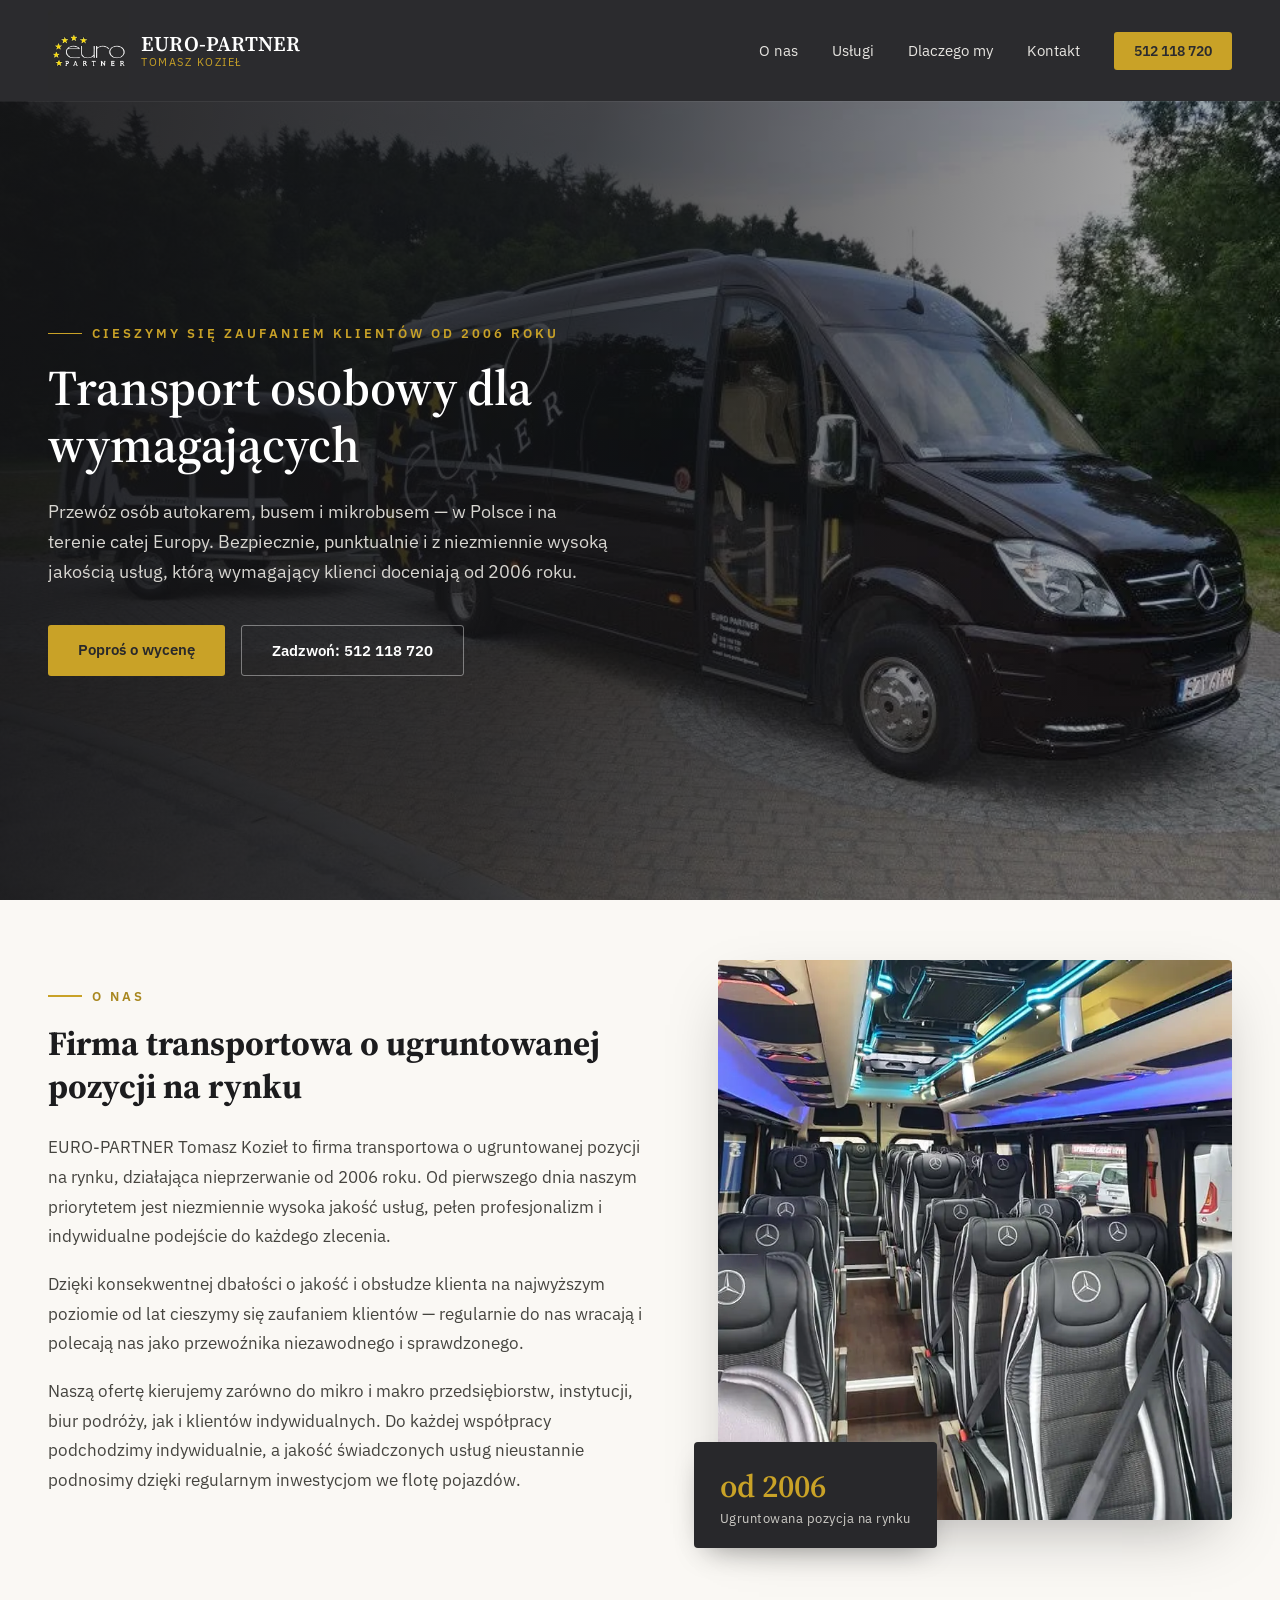
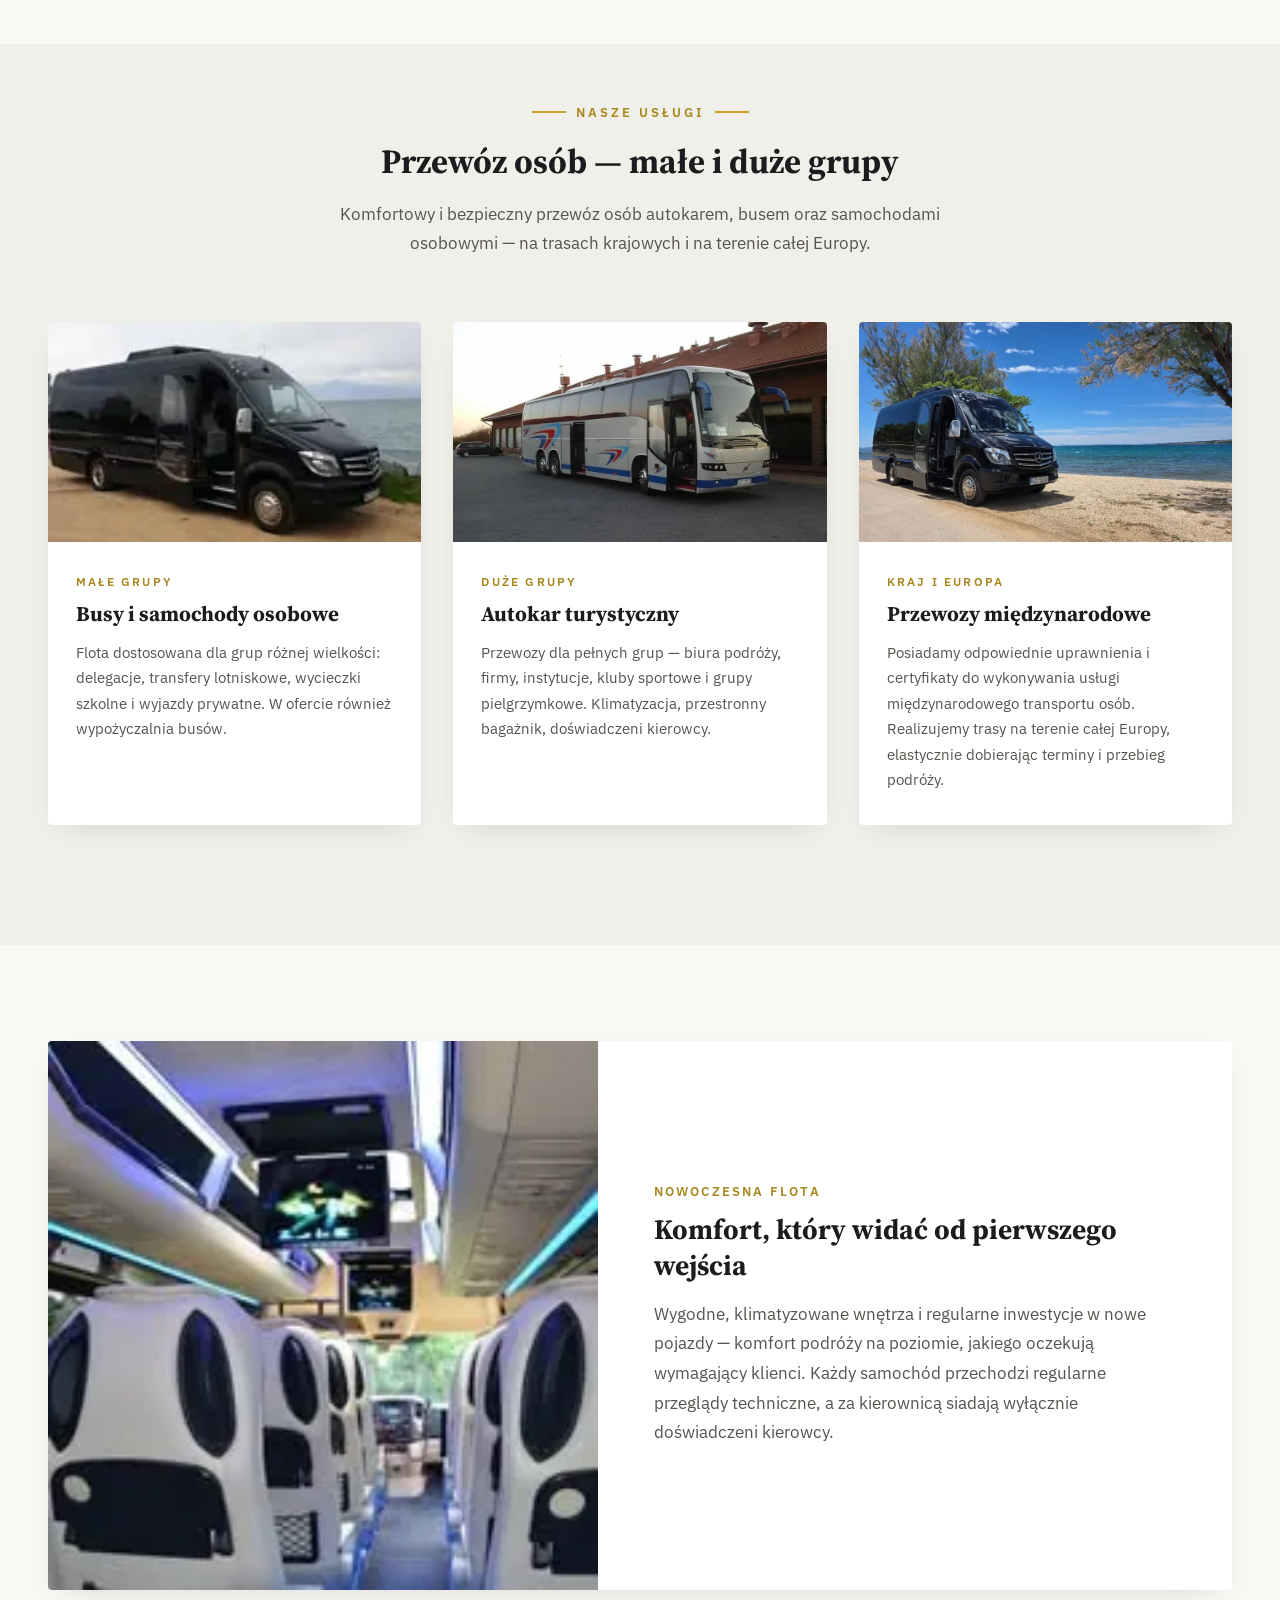
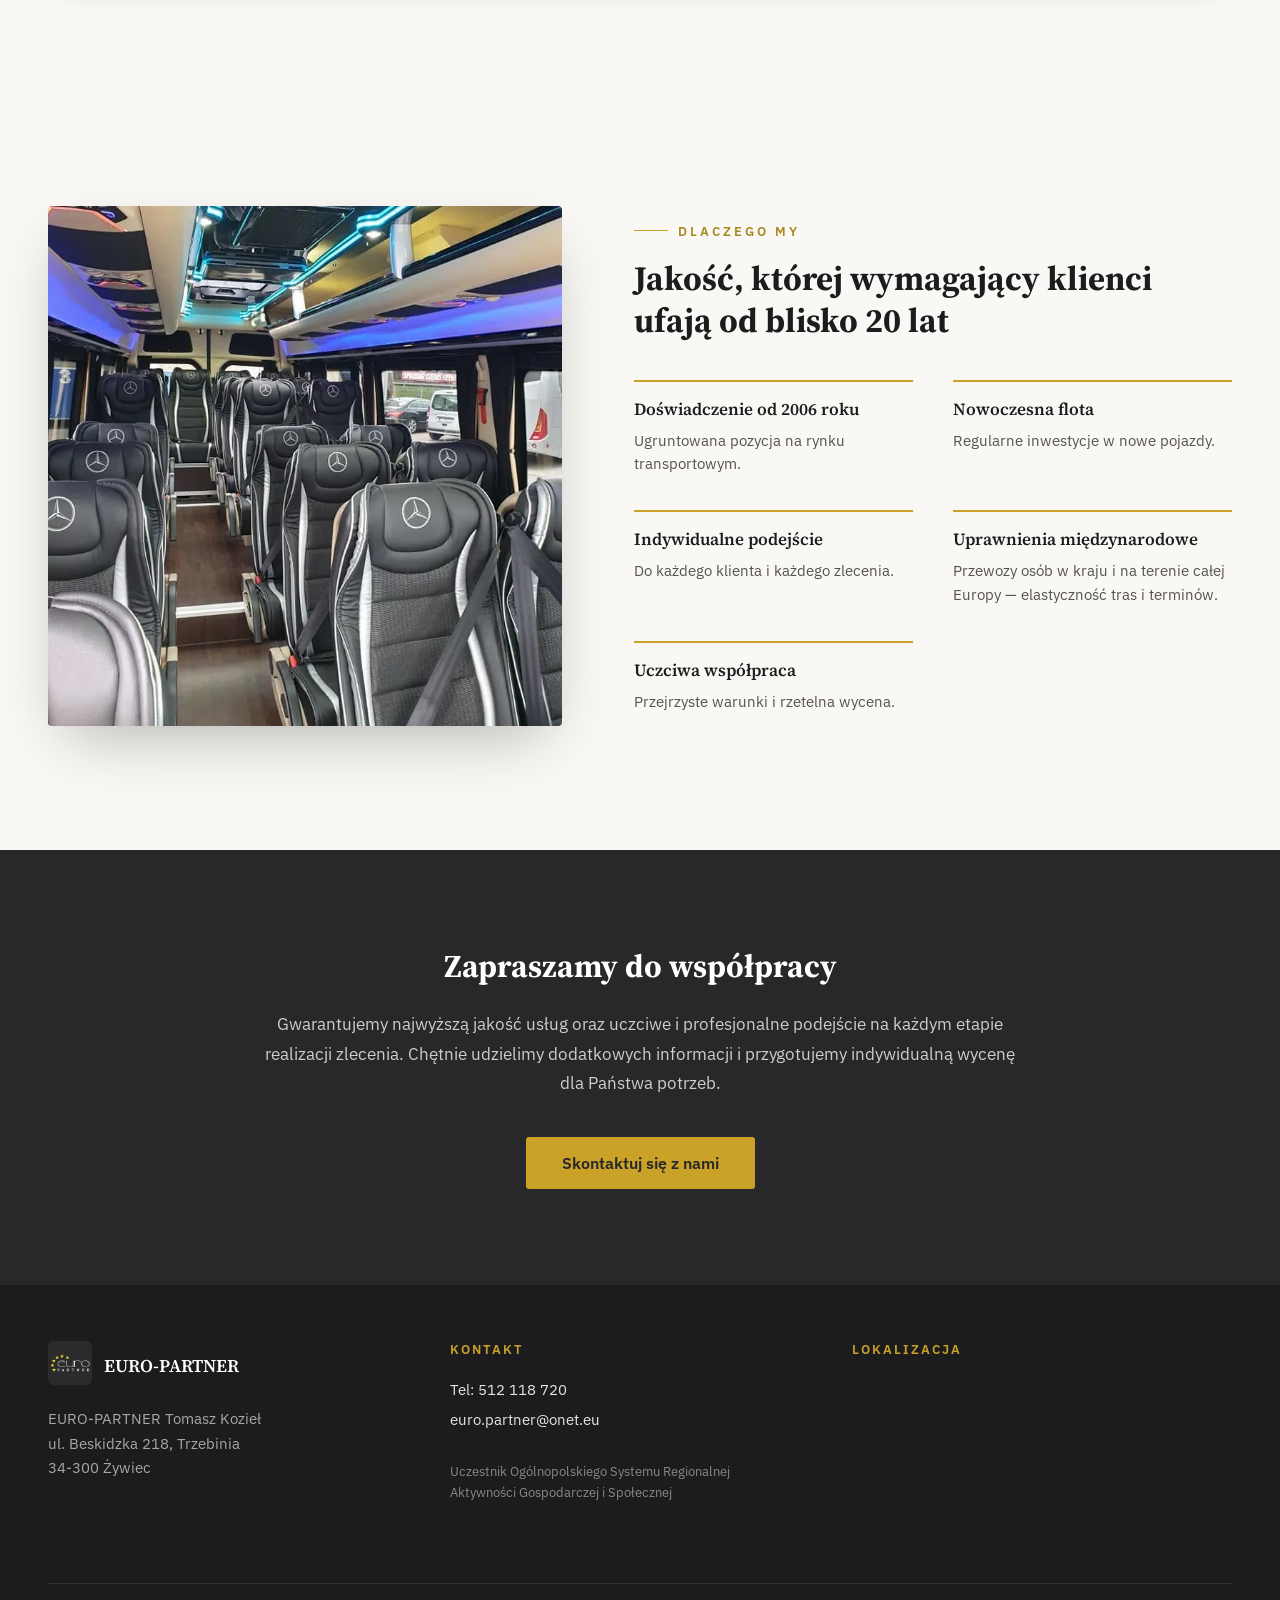
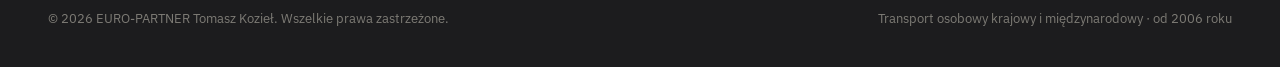
<file: index.html>
<!DOCTYPE html>
<html lang="pl">
<head>
<meta charset="UTF-8" />
<meta name="viewport" content="width=device-width, initial-scale=1" />
<title>EURO-PARTNER — Transport osobowy krajowy i międzynarodowy</title>
<meta name="description" content="EURO-PARTNER Tomasz Kozieł — przewóz osób autokarem, busem i mikrobusem w Polsce i całej Europie. Zaufanie wymagających klientów od 2006 roku. Zadzwoń: 512 118 720." />
<link rel="canonical" href="https://www.euro-partner.pl/" />

<!-- Open Graph -->
<meta property="og:type" content="website" />
<meta property="og:title" content="EURO-PARTNER — Transport osobowy krajowy i międzynarodowy" />
<meta property="og:description" content="Przewóz osób autokarem, busem i mikrobusem — w Polsce i na terenie całej Europy. Bezpiecznie, punktualnie i z niezmiennie wysoką jakością usług od 2006 roku." />
<meta property="og:image" content="https://www.euro-partner.pl/assets/images/busgrojec.jpg" />
<meta property="og:url" content="https://www.euro-partner.pl/" />
<meta property="og:locale" content="pl_PL" />

<!-- Favicons -->
<link rel="icon" href="assets/favicon/favicon.ico" sizes="any" />
<link rel="icon" type="image/png" sizes="16x16" href="assets/favicon/favicon-16x16.png" />
<link rel="icon" type="image/png" sizes="32x32" href="assets/favicon/favicon-32x32.png" />
<link rel="icon" type="image/png" sizes="48x48" href="assets/favicon/favicon-48x48.png" />
<link rel="apple-touch-icon" sizes="180x180" href="assets/favicon/apple-touch-icon.png" />
<link rel="manifest" href="assets/favicon/site.webmanifest" />

<!-- Fonts -->
<link rel="preconnect" href="https://fonts.googleapis.com" />
<link rel="preconnect" href="https://fonts.gstatic.com" crossorigin />
<link href="https://fonts.googleapis.com/css2?family=Source+Serif+4:wght@500;600;700&amp;family=IBM+Plex+Sans:wght@400;500;600&amp;display=swap" rel="stylesheet" />

<link rel="stylesheet" href="css/style.css" />
</head>
<body>
<a class="skip-link" href="#main">Przejdź do treści</a>

<header class="site-header">
  <div class="brand">
    <picture>
      <source srcset="assets/images/euro-partner-logo.webp" type="image/webp" />
      <img class="brand__logo" src="assets/images/euro-partner-logo.png" width="68" height="68" alt="EURO-PARTNER logo" />
    </picture>
    <div class="brand__text">
      <span class="brand__name">EURO-PARTNER</span>
      <span class="brand__owner">Tomasz Kozieł</span>
    </div>
  </div>
  <nav class="nav-links" aria-label="Nawigacja główna">
    <a href="#o-nas">O nas</a>
    <a href="#uslugi">Usługi</a>
    <a href="#dlaczego-my">Dlaczego my</a>
    <a href="#kontakt">Kontakt</a>
    <a href="tel:512118720" class="btn btn--gold btn-phone">512 118 720</a>
  </nav>
</header>

<main id="main">

  <!-- HERO -->
  <section class="hero" aria-label="Wprowadzenie">
    <picture>
      <source srcset="assets/images/busgrojec.webp" type="image/webp" />
      <img class="hero__bg" src="assets/images/busgrojec.jpg" width="960" height="636" alt="Autokar EURO-PARTNER" fetchpriority="high" />
    </picture>
    <div class="hero__overlay"></div>
    <div class="hero__content">
      <p class="eyebrow eyebrow--on-dark">
        <span class="eyebrow__line" aria-hidden="true"></span>
        <span class="eyebrow__text">Cieszymy się zaufaniem klientów od 2006 roku</span>
      </p>
      <h1 class="hero-title">Transport osobowy dla wymagających</h1>
      <p class="hero-lead">Przewóz osób autokarem, busem i mikrobusem — w Polsce i na terenie całej Europy. Bezpiecznie, punktualnie i z niezmiennie wysoką jakością usług, którą wymagający klienci doceniają od 2006 roku.</p>
      <div class="hero-actions">
        <a href="mailto:euro.partner@onet.eu?subject=Zapytanie%20o%20wycen%C4%99" class="btn btn--gold">Poproś o wycenę</a>
        <a href="tel:512118720" class="btn btn--outline">Zadzwoń: 512 118 720</a>
      </div>
    </div>
  </section>

  <!-- O NAS -->
  <section id="o-nas" class="about">
    <div class="about__content">
      <p class="eyebrow">
        <span class="eyebrow__line" aria-hidden="true"></span>
        <span class="eyebrow__text">O nas</span>
      </p>
      <h2 class="about__title">Firma transportowa o ugruntowanej pozycji na rynku</h2>
      <div class="about__text">
        <p>EURO-PARTNER Tomasz Kozieł to firma transportowa o ugruntowanej pozycji na rynku, działająca nieprzerwanie od 2006 roku. Od pierwszego dnia naszym priorytetem jest niezmiennie wysoka jakość usług, pełen profesjonalizm i indywidualne podejście do każdego zlecenia.</p>
        <p>Dzięki konsekwentnej dbałości o jakość i obsłudze klienta na najwyższym poziomie od lat cieszymy się zaufaniem klientów — regularnie do nas wracają i polecają nas jako przewoźnika niezawodnego i sprawdzonego.</p>
        <p>Naszą ofertę kierujemy zarówno do mikro i makro przedsiębiorstw, instytucji, biur podróży, jak i klientów indywidualnych. Do każdej współpracy podchodzimy indywidualnie, a jakość świadczonych usług nieustannie podnosimy dzięki regularnym inwestycjom we flotę pojazdów.</p>
      </div>
    </div>
    <div class="about__media">
      <picture>
        <source srcset="assets/images/bus_srodek.webp" type="image/webp" />
        <img class="about__image" src="assets/images/bus_srodek.jpg" width="720" height="960" alt="Wnętrze autokaru EURO-PARTNER" loading="lazy" decoding="async" />
      </picture>
      <div class="about__badge">
        <div class="about__badge-year">od 2006</div>
        <div class="about__badge-label">Ugruntowana pozycja na rynku</div>
      </div>
    </div>
  </section>

  <!-- USŁUGI -->
  <section id="uslugi" class="services">
    <div class="container">
      <div class="services__header">
        <p class="eyebrow eyebrow--center">
          <span class="eyebrow__line" aria-hidden="true"></span>
          <span class="eyebrow__text">Nasze usługi</span>
          <span class="eyebrow__line" aria-hidden="true"></span>
        </p>
        <h2 class="services__title">Przewóz osób — małe i duże grupy</h2>
        <p class="services__lead">Komfortowy i bezpieczny przewóz osób autokarem, busem oraz samochodami osobowymi — na trasach krajowych i na terenie całej Europy.</p>
      </div>

      <div class="service-cards">
        <article class="service-card">
          <picture>
            <source srcset="assets/images/bus-zewnatrz.webp" type="image/webp" />
            <img class="service-card__image" src="assets/images/bus-zewnatrz.jpg" width="206" height="206" alt="Bus EURO-PARTNER" loading="lazy" decoding="async" />
          </picture>
          <div class="service-card__body">
            <p class="service-card__kicker">Małe grupy</p>
            <h3 class="service-card__title">Busy i samochody osobowe</h3>
            <p class="service-card__text">Flota dostosowana dla grup różnej wielkości: delegacje, transfery lotniskowe, wycieczki szkolne i wyjazdy prywatne. W ofercie również wypożyczalnia busów.</p>
          </div>
        </article>

        <article class="service-card">
          <picture>
            <source srcset="assets/images/autokar.webp" type="image/webp" />
            <img class="service-card__image" src="assets/images/autokar.jpg" width="960" height="540" alt="Autokar EURO-PARTNER" loading="lazy" decoding="async" />
          </picture>
          <div class="service-card__body">
            <p class="service-card__kicker">Duże grupy</p>
            <h3 class="service-card__title">Autokar turystyczny</h3>
            <p class="service-card__text">Przewozy dla pełnych grup — biura podróży, firmy, instytucje, kluby sportowe i grupy pielgrzymkowe. Klimatyzacja, przestronny bagażnik, doświadczeni kierowcy.</p>
          </div>
        </article>

        <article class="service-card">
          <picture>
            <source srcset="assets/images/busnadmorze.webp" type="image/webp" />
            <img class="service-card__image" src="assets/images/busnadmorze.jpg" width="900" height="547" alt="Bus EURO-PARTNER na trasie międzynarodowej" loading="lazy" decoding="async" />
          </picture>
          <div class="service-card__body">
            <p class="service-card__kicker">Kraj i Europa</p>
            <h3 class="service-card__title">Przewozy międzynarodowe</h3>
            <p class="service-card__text">Posiadamy odpowiednie uprawnienia i certyfikaty do wykonywania usługi międzynarodowego transportu osób. Realizujemy trasy na terenie całej Europy, elastycznie dobierając terminy i przebieg podróży.</p>
          </div>
        </article>
      </div>
    </div>
  </section>

  <!-- NOWOCZESNA FLOTA (przerywnik między Usługi a Dlaczego my) -->
  <section id="flota" class="fleet-section" aria-label="Nowoczesna flota">
    <div class="fleet-panel">
      <picture>
        <source srcset="assets/images/bus_srodek_2.webp" type="image/webp" />
        <img class="fleet-panel__image" src="assets/images/bus_srodek_2.jpg" width="206" height="206" alt="Wnętrze pojazdu premium" loading="lazy" decoding="async" />
      </picture>
      <div class="fleet-panel__text">
        <p class="fleet-panel__kicker">Nowoczesna flota</p>
        <h3 class="fleet-panel__title">Komfort, który widać od pierwszego wejścia</h3>
        <p class="fleet-panel__body">Wygodne, klimatyzowane wnętrza i regularne inwestycje w nowe pojazdy — komfort podróży na poziomie, jakiego oczekują wymagający klienci. Każdy samochód przechodzi regularne przeglądy techniczne, a za kierownicą siadają wyłącznie doświadczeni kierowcy.</p>
      </div>
    </div>
  </section>

  <!-- DLACZEGO MY -->
  <section id="dlaczego-my" class="why-us">
    <div class="why-us-grid">
      <div class="why-us__media">
        <picture>
          <source srcset="assets/images/bus_srodek.webp" type="image/webp" />
          <img class="why-us__image" src="assets/images/bus_srodek.jpg" width="720" height="960" alt="Wnętrze autokaru" loading="lazy" decoding="async" />
        </picture>
      </div>
      <div class="why-us__content">
        <p class="eyebrow">
          <span class="eyebrow__line" aria-hidden="true"></span>
          <span class="eyebrow__text">Dlaczego my</span>
        </p>
        <h2 class="why-us__title">Jakość, której wymagający klienci ufają od blisko 20 lat</h2>

        <div class="reasons-grid">
          <div class="reason">
            <h3 class="reason__title">Doświadczenie od 2006 roku</h3>
            <p class="reason__desc">Ugruntowana pozycja na rynku transportowym.</p>
          </div>
          <div class="reason">
            <h3 class="reason__title">Nowoczesna flota</h3>
            <p class="reason__desc">Regularne inwestycje w nowe pojazdy.</p>
          </div>
          <div class="reason">
            <h3 class="reason__title">Indywidualne podejście</h3>
            <p class="reason__desc">Do każdego klienta i każdego zlecenia.</p>
          </div>
          <div class="reason">
            <h3 class="reason__title">Uprawnienia międzynarodowe</h3>
            <p class="reason__desc">Przewozy osób w kraju i na terenie całej Europy — elastyczność tras i terminów.</p>
          </div>
          <div class="reason">
            <h3 class="reason__title">Uczciwa współpraca</h3>
            <p class="reason__desc">Przejrzyste warunki i rzetelna wycena.</p>
          </div>
        </div>
      </div>
    </div>
  </section>

  <!-- WSPÓŁPRACA CTA -->
  <section id="kontakt" class="cta-band" aria-label="Zaproszenie do współpracy">
    <div class="cta-band__inner">
      <h2 class="cta-band__title">Zapraszamy do współpracy</h2>
      <p class="cta-band__text">Gwarantujemy najwyższą jakość usług oraz uczciwe i profesjonalne podejście na każdym etapie realizacji zlecenia. Chętnie udzielimy dodatkowych informacji i przygotujemy indywidualną wycenę dla Państwa potrzeb.</p>
      <a href="mailto:euro.partner@onet.eu?subject=Zapytanie%20o%20wsp%C3%B3lprac%C4%99" class="btn btn--gold">Skontaktuj się z nami</a>
    </div>
  </section>

</main>

<!-- STOPKA -->
<footer class="site-footer">
  <div class="footer-cols">
    <div class="footer-col">
      <div class="footer-brand">
        <picture>
          <source srcset="assets/images/euro-partner-logo.webp" type="image/webp" />
          <img class="footer-brand__logo" src="assets/images/euro-partner-logo.png" width="44" height="44" alt="EURO-PARTNER logo" loading="lazy" decoding="async" />
        </picture>
        <span class="footer-brand__name">EURO-PARTNER</span>
      </div>
      <p class="footer-address">EURO-PARTNER Tomasz Kozieł<br />ul. Beskidzka 218, Trzebinia<br />34-300 Żywiec</p>
    </div>

    <div class="footer-col">
      <p class="footer-heading">Kontakt</p>
      <p class="footer-contact">
        <a href="tel:512118720">Tel: 512 118 720</a><br />
        <a href="mailto:euro.partner@onet.eu">euro.partner@onet.eu</a>
      </p>
      <p class="footer-note">Uczestnik Ogólnopolskiego Systemu Regionalnej Aktywności Gospodarczej i Społecznej</p>
    </div>

    <div class="footer-col">
      <p class="footer-heading">Lokalizacja</p>
      <iframe class="footer-map" title="Mapa - Żywiec" loading="lazy" src="https://www.google.com/maps?q=49.644943,19.216607&z=15&output=embed"></iframe>
    </div>
  </div>

  <div class="footer-bottom">
    <span>© <span id="year">2026</span> EURO-PARTNER Tomasz Kozieł. Wszelkie prawa zastrzeżone.</span>
    <span>Transport osobowy krajowy i międzynarodowy · od 2006 roku</span>
  </div>
</footer>

<script src="js/main.js" defer></script>
</body>
</html>
</file>
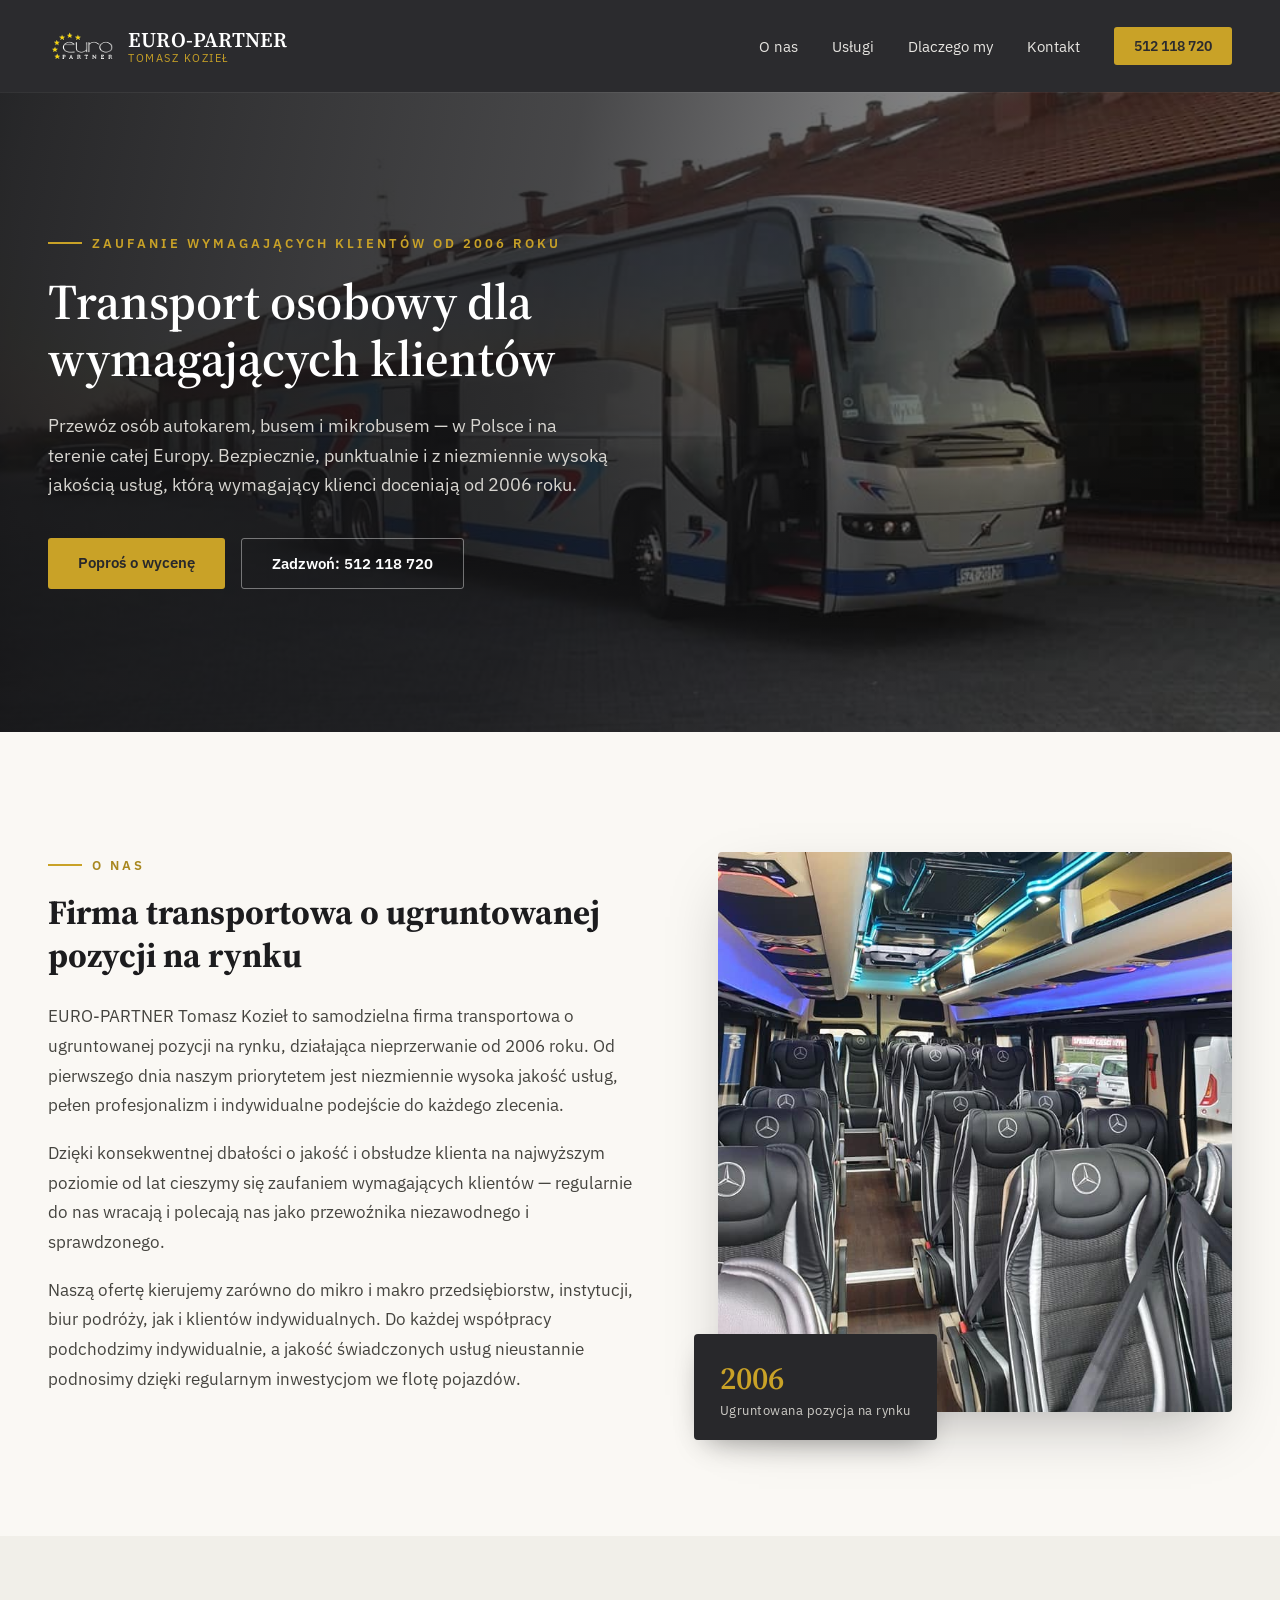
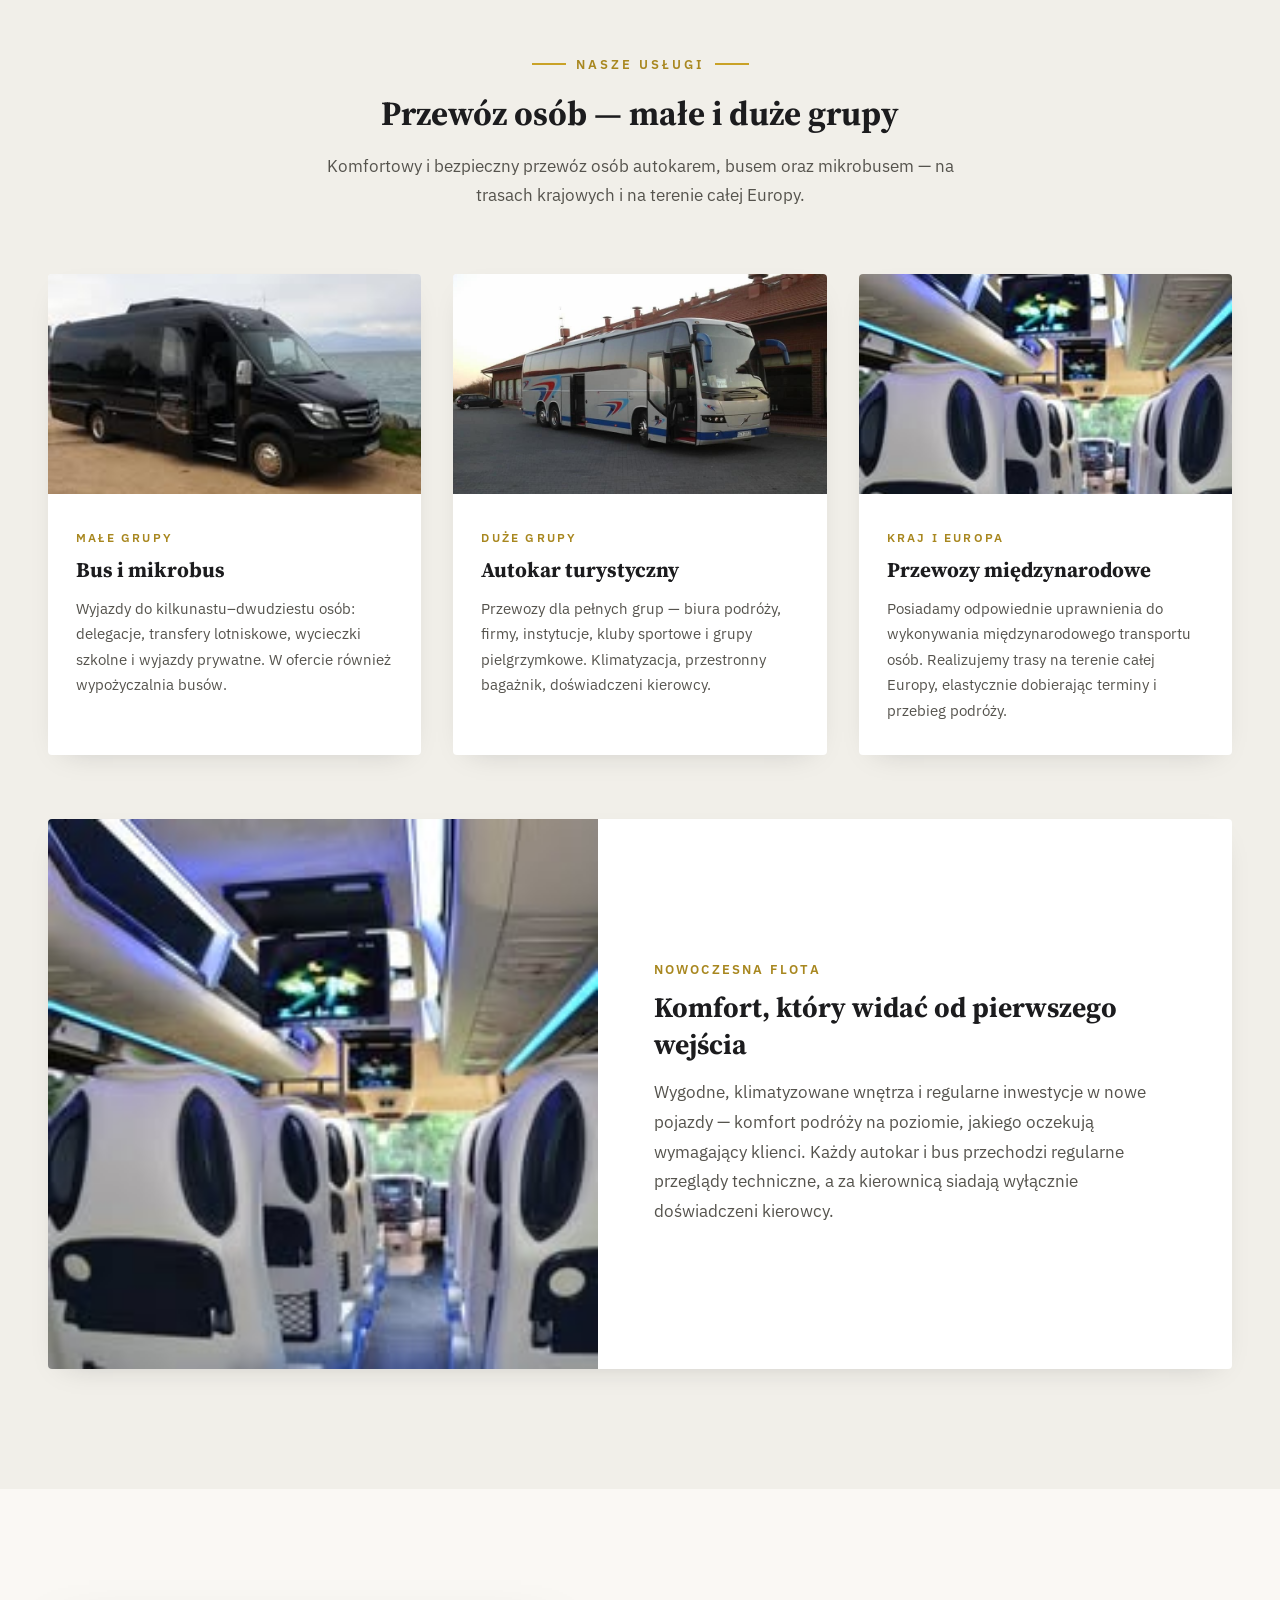
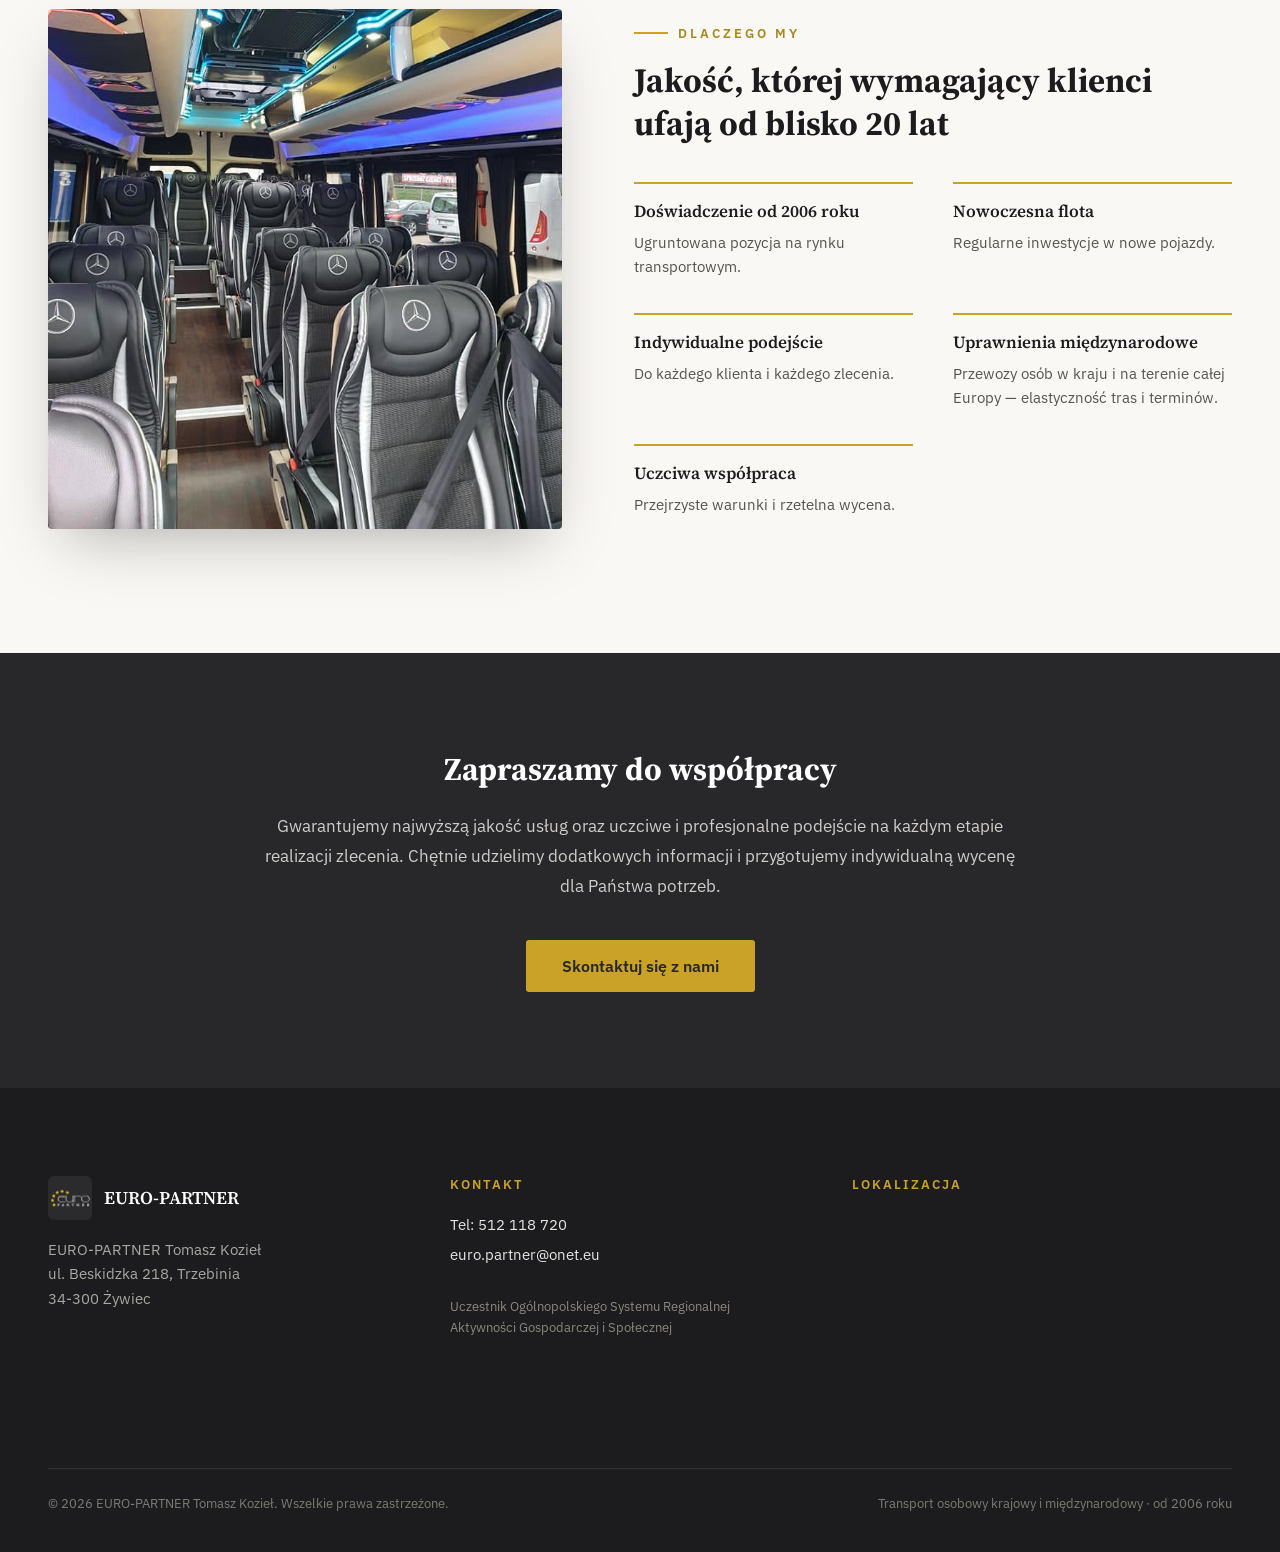
<file: reference/index.html>
<!DOCTYPE html>
<html lang="pl">
<head>
<meta charset="utf-8">
<meta name="viewport" content="width=device-width, initial-scale=1">
<title>EURO-PARTNER — Transport osobowy krajowy i międzynarodowy</title>
<link rel="preconnect" href="https://fonts.googleapis.com">
<link rel="preconnect" href="https://fonts.gstatic.com" crossorigin="">
<link href="https://fonts.googleapis.com/css2?family=Source+Serif+4:wght@500;600;700&amp;family=IBM+Plex+Sans:wght@400;500;600&amp;display=swap" rel="stylesheet">
<style>

  body{margin:0;background:#faf8f4;font-family:'IBM Plex Sans',system-ui,sans-serif;-webkit-font-smoothing:antialiased}
  a{color:#c9a227;text-decoration:none}
  a:hover{color:#a8871f}
  h1,h2,h3{font-family:'Source Serif 4',Georgia,serif;margin:0}

  [data-m="navlinks"] a{white-space:nowrap}
  @media (max-width:1040px){
    [data-m="navlinks"]{gap:22px !important}
    [data-m="navlinks"] a{font-size:13.5px !important}
  }
  @media (max-width:820px){
    [data-m="nav"]{padding:10px 18px !important}
    [data-m="navlinks"]{gap:14px !important}
    [data-m="navlinks"] a:not(:last-child){display:none !important}
    [data-m="hero"]{padding:0 20px !important;min-height:520px !important}
    [data-m="hero"] > div:last-child{padding:80px 0 64px !important}
    [data-m="h1"]{font-size:32px !important}
    [data-m="split"],[data-m="split2"]{grid-template-columns:1fr !important;gap:40px !important;padding:64px 20px !important}
    [data-m="split2"]{padding:0 !important}
    [data-m="split"] img{height:340px !important}
    [data-m="split2"] img{height:280px !important}
    [data-m="pad"]{padding:64px 20px !important}
    [data-m="cards"],[data-m="flota"],[data-m="reasons"],[data-m="fcols"]{grid-template-columns:1fr !important}
    [data-m="flota"]{gap:0 !important}
    [data-m="flota"] img{min-height:240px !important;height:240px !important}
    [data-m="flotatext"]{padding:32px 24px 40px !important}
    [data-m="reasons"]{gap:24px !important}
    [data-m="fcols"]{gap:36px !important}
    [data-m="footer"]{padding:56px 20px 32px !important}
    [data-m="footer"] > div:last-child{margin-top:40px !important;flex-direction:column}
    h2{font-size:26px !important}
  }
  @keyframes fadeUp{from{opacity:0;transform:translateY(14px)}to{opacity:1;transform:translateY(0)}}

  .h-gold:hover{color:#c9a227 !important}
  .h-btn:hover{background:#e0b640 !important}
  .h-outline:hover{border-color:#c9a227 !important;color:#c9a227 !important}
</style>
</head>
<body>
<div style="width:100%;overflow-x:hidden;background:#faf8f4;color:#1c1c1e">

  <!-- NAV -->
  <header data-m="nav" style="position:sticky;top:0;z-index:50;background:#2b2b2e;display:flex;align-items:center;justify-content:space-between;padding:12px 48px;box-shadow:0 1px 0 rgba(255,255,255,0.06)">
    <div style="display:flex;align-items:center;gap:12px">
      <img src="assets/euro-partner-logo.png" alt="EURO-PARTNER logo" style="height:68px;width:68px;object-fit:cover;border-radius:4px;display:block" />
      <div style="display:flex;flex-direction:column;line-height:1.15">
        <span style="font-family:'Source Serif 4',serif;font-size:21px;color:#fff;font-weight:600;letter-spacing:.2px">EURO-PARTNER</span>
        <span style="font-size:11px;color:#c9a227;letter-spacing:1.5px;text-transform:uppercase">Tomasz Kozieł</span>
      </div>
    </div>
    <nav data-m="navlinks" style="display:flex;align-items:center;gap:34px">
      <a href="#o-nas" style="color:#e7e5e1;font-size:14.5px" class="h-gold">O nas</a>
      <a href="#uslugi" class="h-gold" style="color:#e7e5e1;font-size:14.5px">Usługi</a>
      <a href="#dlaczego-my" class="h-gold" style="color:#e7e5e1;font-size:14.5px">Dlaczego my</a>
      <a href="#kontakt" class="h-gold" style="color:#e7e5e1;font-size:14.5px">Kontakt</a>
      <a href="tel:512118720" style="color:#2b2b2e;background:#c9a227;padding:10px 20px;border-radius:3px;font-size:14px;font-weight:600" class="h-btn">512 118 720</a>
    </nav>
  </header>

  <!-- HERO -->
  <section data-m="hero" style="position:relative;min-height:640px;display:flex;align-items:center;padding:0 48px">
    <img src="assets/autokar.jpg" alt="Autokar EURO-PARTNER" style="position:absolute;inset:0;width:100%;height:100%;object-fit:cover;z-index:0" />
    <div style="position:absolute;inset:0;background:linear-gradient(100deg,rgba(20,20,22,0.92) 0%,rgba(20,20,22,0.78) 42%,rgba(20,20,22,0.42) 78%,rgba(20,20,22,0.2) 100%);z-index:1"></div>
    <div style="position:relative;z-index:2;max-width:680px;padding:100px 0">
      <div style="display:flex;align-items:center;gap:10px;margin-bottom:22px">
        <span style="width:34px;height:1.5px;background:#c9a227"></span>
        <span style="color:#c9a227;letter-spacing:3px;font-size:12.5px;text-transform:uppercase;font-weight:600">Zaufanie wymagających klientów od 2006 roku</span>
      </div>
      <h1 data-m="h1" style="color:#fff;font-size:50px;line-height:1.14;font-weight:600">Transport osobowy dla wymagających klientów</h1>
      <p style="color:#d8d6d1;font-size:18px;line-height:1.65;margin-top:24px;max-width:560px">Przewóz osób autokarem, busem i mikrobusem — w Polsce i na terenie całej Europy. Bezpiecznie, punktualnie i z niezmiennie wysoką jakością usług, którą wymagający klienci doceniają od 2006 roku.</p>
      <div style="display:flex;gap:16px;margin-top:38px;flex-wrap:wrap">
        <a href="mailto:euro.partner@onet.eu?subject=Zapytanie%20o%20wycen%C4%99" style="background:#c9a227;color:#28282b;padding:15px 30px;border-radius:3px;font-weight:600;font-size:15px" class="h-btn">Poproś o wycenę</a>
        <a href="tel:512118720" style="border:1px solid rgba(255,255,255,0.4);color:#fff;padding:15px 30px;border-radius:3px;font-weight:600;font-size:15px" class="h-outline">Zadzwoń: 512 118 720</a>
      </div>
    </div>
  </section>

  <!-- O NAS -->
  <section id="o-nas" data-m="split" style="padding:120px 48px;display:grid;grid-template-columns:1fr 0.86fr;gap:72px;align-items:center;max-width:1280px;margin:0 auto">
    <div>
      <div style="display:flex;align-items:center;gap:10px;margin-bottom:18px">
        <span style="width:34px;height:1.5px;background:#c9a227"></span>
        <span style="color:#a8871f;letter-spacing:3px;font-size:12.5px;text-transform:uppercase;font-weight:600">O nas</span>
      </div>
      <h2 style="font-size:34px;color:#1c1c1e;line-height:1.25;margin-bottom:26px">Firma transportowa o ugruntowanej pozycji na rynku</h2>
      <p style="font-size:16.5px;line-height:1.8;color:#45443f;margin-bottom:18px">EURO-PARTNER Tomasz Kozieł to samodzielna firma transportowa o ugruntowanej pozycji na rynku, działająca nieprzerwanie od 2006 roku. Od pierwszego dnia naszym priorytetem jest niezmiennie wysoka jakość usług, pełen profesjonalizm i indywidualne podejście do każdego zlecenia.</p>
      <p style="font-size:16.5px;line-height:1.8;color:#45443f;margin-bottom:18px">Dzięki konsekwentnej dbałości o jakość i obsłudze klienta na najwyższym poziomie od lat cieszymy się zaufaniem wymagających klientów — regularnie do nas wracają i polecają nas jako przewoźnika niezawodnego i sprawdzonego.</p>
      <p style="font-size:16.5px;line-height:1.8;color:#45443f">Naszą ofertę kierujemy zarówno do mikro i makro przedsiębiorstw, instytucji, biur podróży, jak i klientów indywidualnych. Do każdej współpracy podchodzimy indywidualnie, a jakość świadczonych usług nieustannie podnosimy dzięki regularnym inwestycjom we flotę pojazdów.</p>
    </div>
    <div style="position:relative">
      <img src="assets/bus_srodek.jpg" alt="Wnętrze autokaru EURO-PARTNER" style="width:100%;height:560px;object-fit:cover;border-radius:4px;box-shadow:0 24px 60px -20px rgba(28,28,30,0.35)" />
      <div style="position:absolute;bottom:-24px;left:-24px;background:#28282b;color:#fff;padding:22px 26px;border-radius:4px;box-shadow:0 12px 30px -12px rgba(0,0,0,0.4)">
        <div style="font-family:'Source Serif 4',serif;font-size:32px;color:#c9a227;font-weight:600">2006</div>
        <div style="font-size:12.5px;color:#cfcdc8;letter-spacing:.5px;margin-top:2px">Ugruntowana pozycja na rynku</div>
      </div>
    </div>
  </section>

  <!-- USŁUGI -->
  <section id="uslugi" data-m="pad" style="background:#f1efe9;padding:120px 48px">
    <div style="max-width:1280px;margin:0 auto">
      <div style="display:flex;align-items:center;gap:10px;margin-bottom:18px;justify-content:center">
        <span style="width:34px;height:1.5px;background:#c9a227"></span>
        <span style="color:#a8871f;letter-spacing:3px;font-size:12.5px;text-transform:uppercase;font-weight:600">Nasze usługi</span>
        <span style="width:34px;height:1.5px;background:#c9a227"></span>
      </div>
      <h2 style="font-size:34px;text-align:center;color:#1c1c1e;margin-bottom:16px">Przewóz osób — małe i duże grupy</h2>
      <p style="text-align:center;font-size:16.5px;line-height:1.75;color:#55534d;max-width:660px;margin:0 auto 64px">Komfortowy i bezpieczny przewóz osób autokarem, busem oraz mikrobusem — na trasach krajowych i na terenie całej Europy.</p>

      <div data-m="cards" style="display:grid;grid-template-columns:repeat(3,1fr);gap:32px">
        <div style="background:#fff;border-radius:4px;overflow:hidden;box-shadow:0 10px 30px -18px rgba(28,28,30,0.25)">
          <img src="assets/bus-zewnatrz.jpg" alt="Bus EURO-PARTNER" style="width:100%;height:220px;object-fit:cover" />
          <div style="padding:32px 28px">
            <div style="font-size:11.5px;letter-spacing:2.2px;text-transform:uppercase;color:#a8871f;font-weight:600;margin-bottom:10px">Małe grupy</div>
            <h3 style="font-size:21px;margin-bottom:12px;color:#1c1c1e">Bus i mikrobus</h3>
            <p style="font-size:15px;line-height:1.7;color:#55534d;margin:0">Wyjazdy do kilkunastu–dwudziestu osób: delegacje, transfery lotniskowe, wycieczki szkolne i wyjazdy prywatne. W ofercie również wypożyczalnia busów.</p>
          </div>
        </div>

        <div style="background:#fff;border-radius:4px;overflow:hidden;box-shadow:0 10px 30px -18px rgba(28,28,30,0.25)">
          <img src="assets/autokar.jpg" alt="Autokar EURO-PARTNER" style="width:100%;height:220px;object-fit:cover" />
          <div style="padding:32px 28px">
            <div style="font-size:11.5px;letter-spacing:2.2px;text-transform:uppercase;color:#a8871f;font-weight:600;margin-bottom:10px">Duże grupy</div>
            <h3 style="font-size:21px;margin-bottom:12px;color:#1c1c1e">Autokar turystyczny</h3>
            <p style="font-size:15px;line-height:1.7;color:#55534d;margin:0">Przewozy dla pełnych grup — biura podróży, firmy, instytucje, kluby sportowe i grupy pielgrzymkowe. Klimatyzacja, przestronny bagażnik, doświadczeni kierowcy.</p>
          </div>
        </div>

        <div style="background:#fff;border-radius:4px;overflow:hidden;box-shadow:0 10px 30px -18px rgba(28,28,30,0.25)">
          <img src="assets/bus_srodek_2.jpg" alt="Wnętrze pojazdu EURO-PARTNER" style="width:100%;height:220px;object-fit:cover" />
          <div style="padding:32px 28px">
            <div style="font-size:11.5px;letter-spacing:2.2px;text-transform:uppercase;color:#a8871f;font-weight:600;margin-bottom:10px">Kraj i Europa</div>
            <h3 style="font-size:21px;margin-bottom:12px;color:#1c1c1e">Przewozy międzynarodowe</h3>
            <p style="font-size:15px;line-height:1.7;color:#55534d;margin:0">Posiadamy odpowiednie uprawnienia do wykonywania międzynarodowego transportu osób. Realizujemy trasy na terenie całej Europy, elastycznie dobierając terminy i przebieg podróży.</p>
          </div>
        </div>
      </div>

      <!-- Mini flota strip -->
      <div data-m="flota" style="display:grid;grid-template-columns:0.95fr 1fr;gap:56px;margin-top:64px;align-items:center;background:#fff;border-radius:4px;overflow:hidden;box-shadow:0 10px 30px -18px rgba(28,28,30,0.25)">
        <img src="assets/bus_srodek_2.jpg" alt="Wnętrze pojazdu premium" style="width:100%;height:100%;min-height:360px;object-fit:cover;display:block" />
        <div data-m="flotatext" style="padding:56px 56px 56px 0">
          <div style="font-size:12.5px;letter-spacing:2.2px;text-transform:uppercase;color:#a8871f;font-weight:600;margin-bottom:12px">Nowoczesna flota</div>
          <h3 style="font-size:28px;line-height:1.3;color:#1c1c1e;margin-bottom:16px">Komfort, który widać od pierwszego wejścia</h3>
          <p style="font-size:16.5px;line-height:1.8;color:#55534d;margin:0">Wygodne, klimatyzowane wnętrza i regularne inwestycje w nowe pojazdy — komfort podróży na poziomie, jakiego oczekują wymagający klienci. Każdy autokar i bus przechodzi regularne przeglądy techniczne, a za kierownicą siadają wyłącznie doświadczeni kierowcy.</p>
        </div>
      </div>
    </div>
  </section>

  <!-- DLACZEGO MY -->
  <section id="dlaczego-my" data-m="pad" style="padding:120px 48px;max-width:1280px;margin:0 auto">
    <div data-m="split2" style="display:grid;grid-template-columns:0.86fr 1fr;gap:72px;align-items:center">
      <div style="position:relative">
        <img src="assets/bus_srodek.jpg" alt="Wnętrze autokaru" style="width:100%;height:520px;object-fit:cover;border-radius:4px;box-shadow:0 24px 60px -20px rgba(28,28,30,0.35)" />
      </div>
      <div>
        <div style="display:flex;align-items:center;gap:10px;margin-bottom:18px">
          <span style="width:34px;height:1.5px;background:#c9a227"></span>
          <span style="color:#a8871f;letter-spacing:3px;font-size:12.5px;text-transform:uppercase;font-weight:600">Dlaczego my</span>
        </div>
        <h2 style="font-size:34px;color:#1c1c1e;margin-bottom:38px;line-height:1.25">Jakość, której wymagający klienci ufają od blisko 20 lat</h2>

        <div data-m="reasons" style="display:grid;grid-template-columns:1fr 1fr;gap:34px 40px">
          <div style="border-top:2px solid #c9a227;padding-top:16px">
            <h3 style="font-size:17px;line-height:1.35;color:#1c1c1e;margin-bottom:8px;font-weight:600">Doświadczenie od 2006 roku</h3>
            <p style="font-size:14.5px;line-height:1.65;color:#55534d;margin:0">Ugruntowana pozycja na rynku transportowym.</p>
          </div>
          <div style="border-top:2px solid #c9a227;padding-top:16px">
            <h3 style="font-size:17px;line-height:1.35;color:#1c1c1e;margin-bottom:8px;font-weight:600">Nowoczesna flota</h3>
            <p style="font-size:14.5px;line-height:1.65;color:#55534d;margin:0">Regularne inwestycje w nowe pojazdy.</p>
          </div>
          <div style="border-top:2px solid #c9a227;padding-top:16px">
            <h3 style="font-size:17px;line-height:1.35;color:#1c1c1e;margin-bottom:8px;font-weight:600">Indywidualne podejście</h3>
            <p style="font-size:14.5px;line-height:1.65;color:#55534d;margin:0">Do każdego klienta i każdego zlecenia.</p>
          </div>
          <div style="border-top:2px solid #c9a227;padding-top:16px">
            <h3 style="font-size:17px;line-height:1.35;color:#1c1c1e;margin-bottom:8px;font-weight:600">Uprawnienia międzynarodowe</h3>
            <p style="font-size:14.5px;line-height:1.65;color:#55534d;margin:0">Przewozy osób w kraju i na terenie całej Europy — elastyczność tras i terminów.</p>
          </div>
          <div style="border-top:2px solid #c9a227;padding-top:16px">
            <h3 style="font-size:17px;line-height:1.35;color:#1c1c1e;margin-bottom:8px;font-weight:600">Uczciwa współpraca</h3>
            <p style="font-size:14.5px;line-height:1.65;color:#55534d;margin:0">Przejrzyste warunki i rzetelna wycena.</p>
          </div>
        </div>
      </div>
    </div>
  </section>

  <!-- WSPÓŁPRACA CTA -->
  <section data-m="pad" style="background:#28282b;padding:96px 48px;text-align:center">
    <div style="max-width:760px;margin:0 auto">
      <h2 style="font-size:32px;color:#fff;margin-bottom:22px;line-height:1.3">Zapraszamy do współpracy</h2>
      <p style="font-size:17px;line-height:1.75;color:#cfcdc8;margin-bottom:38px">Gwarantujemy najwyższą jakość usług oraz uczciwe i profesjonalne podejście na każdym etapie realizacji zlecenia. Chętnie udzielimy dodatkowych informacji i przygotujemy indywidualną wycenę dla Państwa potrzeb.</p>
      <a href="mailto:euro.partner@onet.eu?subject=Zapytanie%20o%20wsp%C3%B3lprac%C4%99" style="display:inline-block;background:#c9a227;color:#28282b;padding:16px 36px;border-radius:3px;font-weight:600;font-size:15.5px" class="h-btn">Skontaktuj się z nami</a>
    </div>
  </section>

  <!-- KONTAKT / FOOTER -->
  <footer id="kontakt" data-m="footer" style="background:#1c1c1e;padding:88px 48px 40px;color:#cfcdc8">
    <div data-m="fcols" style="max-width:1280px;margin:0 auto;display:grid;grid-template-columns:1fr 1fr 1.1fr;gap:56px">
      <div>
        <div style="display:flex;align-items:center;gap:12px;margin-bottom:18px">
          <img src="assets/euro-partner-logo.png" alt="EURO-PARTNER logo" style="height:44px;width:44px;object-fit:cover;border-radius:6px" />
          <span style="font-family:'Source Serif 4',serif;font-size:18px;color:#fff;font-weight:600">EURO-PARTNER</span>
        </div>
        <p style="font-size:14.5px;line-height:1.7;color:#a9a7a1;margin:0">EURO-PARTNER Tomasz Kozieł<br />ul. Beskidzka 218, Trzebinia<br />34-300 Żywiec</p>
      </div>
      <div>
        <div style="font-size:12.5px;letter-spacing:2px;text-transform:uppercase;color:#c9a227;font-weight:600;margin-bottom:18px">Kontakt</div>
        <p style="font-size:15px;line-height:2;margin:0"><a href="tel:512118720" style="color:#e7e5e1">Tel: 512 118 720</a><br /><a href="mailto:euro.partner@onet.eu" style="color:#e7e5e1">euro.partner@onet.eu</a></p>
        <p style="font-size:12.5px;line-height:1.7;color:#8a887f;margin-top:26px">Uczestnik Ogólnopolskiego Systemu Regionalnej Aktywności Gospodarczej i Społecznej</p>
      </div>
      <div>
        <div style="font-size:12.5px;letter-spacing:2px;text-transform:uppercase;color:#c9a227;font-weight:600;margin-bottom:18px">Lokalizacja</div>
        <iframe title="Mapa - Żywiec" style="width:100%;height:190px;border:0;border-radius:4px;filter:grayscale(0.3) contrast(1.05)" loading="lazy" src="https://www.openstreetmap.org/export/embed.html?bbox=19.13%2C49.66%2C19.25%2C49.71&amp;layer=mapnik&amp;marker=49.6845%2C19.1888"></iframe>
      </div>
    </div>
    <div style="max-width:1280px;margin:64px auto 0;padding-top:26px;border-top:1px solid #333234;font-size:13px;color:#7d7b75;display:flex;justify-content:space-between;flex-wrap:wrap;gap:10px">
      <span>© 2026 EURO-PARTNER Tomasz Kozieł. Wszelkie prawa zastrzeżone.</span>
      <span>Transport osobowy krajowy i międzynarodowy · od 2006 roku</span>
    </div>
  </footer>

</div>
</body>
</html>
</file>
<file: css/style.css>
/* ==========================================================================
   EURO-PARTNER — one-page site styles
   ========================================================================== */

/* --------------------------------------------------------------------------
   1. CSS variables (design tokens)
   -------------------------------------------------------------------------- */
:root {
  /* Colors */
  --color-bg: #faf8f4;
  --color-bg-alt: #f1efe9;
  --color-card: #ffffff;
  --color-header: #2b2b2e;
  --color-graphite: #28282b;
  --color-footer: #1c1c1e;

  --color-gold: #c9a227;
  --color-gold-hover: #e0b640;
  --color-gold-dark: #a8871f;

  --color-text-heading: #1c1c1e;
  --color-text-body: #45443f;
  --color-text-muted: #55534d;

  --color-text-on-dark-1: #e7e5e1; /* nav links, footer contact links */
  --color-text-on-dark-2: #d8d6d1; /* hero lead */
  --color-text-on-dark-3: #cfcdc8; /* CTA text, badge label, footer */
  --color-text-on-dark-4: #a9a7a1; /* footer address */
  --color-text-on-dark-5: #8a887f; /* footer note */
  --color-text-on-dark-6: #7d7b75; /* footer bottom bar */

  --color-line-light: #e8e5dd;
  --color-line-dark: #333234;

  /* Typography */
  --font-serif: 'Source Serif 4', Georgia, serif;
  --font-sans: 'IBM Plex Sans', system-ui, sans-serif;

  /* Radii */
  --radius-sm: 3px;
  --radius-md: 4px;
  --radius-lg: 6px;

  /* Shadows */
  --shadow-header: 0 1px 0 rgba(255, 255, 255, 0.06);
  --shadow-card: 0 10px 30px -18px rgba(28, 28, 30, 0.25);
  --shadow-image: 0 24px 60px -20px rgba(28, 28, 30, 0.35);
  --shadow-badge: 0 12px 30px -12px rgba(0, 0, 0, 0.4);

  /* Motion */
  --transition-base: background-color 0.18s ease, color 0.18s ease, border-color 0.18s ease;

  /* Layout */
  --container-max: 1280px;
  --section-pad-x-desktop: 48px;
  --section-pad-x-mobile: 20px;
  --header-height: 101px;
  --header-height-mobile: 97px;
}

/* --------------------------------------------------------------------------
   2. Reset & base
   -------------------------------------------------------------------------- */
*,
*::before,
*::after {
  box-sizing: border-box;
}

html {
  scroll-behavior: smooth;
}

body {
  margin: 0;
  padding-top: var(--header-height);
  background: var(--color-bg);
  color: var(--color-text-heading);
  font-family: var(--font-sans);
  -webkit-font-smoothing: antialiased;
  overflow-x: hidden;
}

img {
  max-width: 100%;
}

h1,
h2,
h3 {
  font-family: var(--font-serif);
  margin: 0;
}

p {
  margin: 0;
}

a {
  color: var(--color-gold);
  text-decoration: none;
  transition: var(--transition-base);
}

a:hover {
  color: var(--color-gold-dark);
}

ul {
  margin: 0;
  padding: 0;
  list-style: none;
}

/* Visible focus state for all interactive elements */
a:focus-visible,
button:focus-visible,
iframe:focus-visible {
  outline: 2px solid var(--color-gold);
  outline-offset: 2px;
}

.container {
  max-width: var(--container-max);
  margin: 0 auto;
}

/* Skip link: visually hidden until keyboard focus */
.skip-link {
  position: absolute;
  top: -48px;
  left: 12px;
  z-index: 100;
  background: var(--color-gold);
  color: var(--color-graphite);
  padding: 10px 18px;
  border-radius: var(--radius-sm);
  font-size: 14px;
  font-weight: 600;
  transition: top 0.18s ease;
}

.skip-link:focus-visible {
  top: 12px;
}

/* Anchor targets scroll clear of the fixed header */
#o-nas,
#uslugi,
#dlaczego-my,
#kontakt {
  scroll-margin-top: calc(var(--header-height) - 4px);
}

/* --------------------------------------------------------------------------
   3. Eyebrow (kicker with gold rule)
   -------------------------------------------------------------------------- */
.eyebrow {
  display: flex;
  align-items: center;
  gap: 10px;
  margin-bottom: 18px;
}

.eyebrow--center {
  justify-content: center;
}

.eyebrow__line {
  width: 34px;
  height: 1.5px;
  background: var(--color-gold);
  flex-shrink: 0;
}

.eyebrow__text {
  font-size: 12.5px;
  font-weight: 600;
  letter-spacing: 3px;
  text-transform: uppercase;
  color: var(--color-gold-dark);
}

.eyebrow--on-dark .eyebrow__text {
  color: var(--color-gold);
}

/* --------------------------------------------------------------------------
   4. Buttons
   -------------------------------------------------------------------------- */
.btn {
  display: inline-block;
  border-radius: var(--radius-sm);
  font-weight: 600;
  transition: var(--transition-base);
}

.btn--gold {
  background: var(--color-gold);
  color: var(--color-graphite);
}

.btn--gold:hover {
  background: var(--color-gold-hover);
  color: var(--color-graphite);
}

.btn--outline {
  border: 1px solid rgba(255, 255, 255, 0.4);
  color: #fff;
}

.btn--outline:hover {
  border-color: var(--color-gold);
  color: var(--color-gold);
}

/* --------------------------------------------------------------------------
   5. Header / nav
   -------------------------------------------------------------------------- */
.site-header {
  position: fixed;
  top: 0;
  left: 0;
  right: 0;
  z-index: 50;
  background: var(--color-header);
  display: flex;
  align-items: center;
  justify-content: space-between;
  padding: 10px var(--section-pad-x-desktop);
  box-shadow: var(--shadow-header);
}

.brand {
  display: flex;
  align-items: center;
  gap: 12px;
}

.brand picture {
  flex-shrink: 0;
}

.brand__logo {
  height: 81px;
  width: 81px;
  object-fit: cover;
  border-radius: var(--radius-md);
  display: block;
}

.brand__text {
  display: flex;
  flex-direction: column;
  line-height: 1.15;
}

.brand__name {
  font-family: var(--font-serif);
  font-size: 21px;
  font-weight: 600;
  color: #fff;
  letter-spacing: 0.2px;
}

.brand__owner {
  font-family: var(--font-sans);
  font-size: 11px;
  color: var(--color-gold);
  letter-spacing: 1.5px;
  text-transform: uppercase;
}

.nav-links {
  display: flex;
  align-items: center;
  gap: 34px;
}

.nav-links a {
  color: var(--color-text-on-dark-1);
  font-size: 14.5px;
  white-space: nowrap;
}

.nav-links a:hover {
  color: var(--color-gold);
}

.nav-links .btn-phone {
  color: var(--color-header);
  background: var(--color-gold);
  padding: 10px 20px;
  font-size: 14px;
  transition: background-color 1s ease, color 1s ease, transform 1s ease;
}

.nav-links .btn-phone:hover {
  background: var(--color-gold-hover);
  color: var(--color-header);
}

.nav-links .btn-phone:active {
  background: var(--color-graphite);
  color: var(--color-gold);
  transform: scale(0.95);
}

/* --------------------------------------------------------------------------
   6. Hero
   -------------------------------------------------------------------------- */
.hero {
  position: relative;
  height: calc(100vh - var(--header-height));
  min-height: 480px;
  display: flex;
  align-items: center;
  padding: 0 var(--section-pad-x-desktop);
}

.hero__bg {
  position: absolute;
  inset: 0;
  width: 100%;
  height: 100%;
  object-fit: cover;
  z-index: 0;
}

.hero__overlay {
  position: absolute;
  inset: 0;
  z-index: 1;
  background: linear-gradient(
    100deg,
    rgba(20, 20, 22, 0.92) 0%,
    rgba(20, 20, 22, 0.78) 42%,
    rgba(20, 20, 22, 0.42) 78%,
    rgba(20, 20, 22, 0.2) 100%
  );
}

.hero__content {
  position: relative;
  z-index: 2;
  max-width: 680px;
  padding: 100px 0;
}

.hero-title {
  color: #fff;
  font-size: 50px;
  line-height: 1.14;
  font-weight: 600;
}

.hero-lead {
  color: var(--color-text-on-dark-2);
  font-size: 18px;
  line-height: 1.65;
  margin-top: 24px;
  max-width: 560px;
}

.hero-actions {
  display: flex;
  gap: 16px;
  margin-top: 38px;
  flex-wrap: wrap;
}

.hero-actions .btn {
  padding: 15px 30px;
  font-size: 15px;
}

/* --------------------------------------------------------------------------
   7. O nas
   -------------------------------------------------------------------------- */
.about {
  padding: 60px var(--section-pad-x-desktop) 120px;
  display: grid;
  grid-template-columns: 1fr 0.86fr;
  gap: 72px;
  align-items: center;
  max-width: var(--container-max);
  margin: 0 auto;
}

.about__title {
  font-size: 34px;
  color: var(--color-text-heading);
  line-height: 1.25;
  margin-bottom: 26px;
}

.about__text p {
  font-size: 16.5px;
  line-height: 1.8;
  color: var(--color-text-body);
  margin-bottom: 18px;
}

.about__text p:last-child {
  margin-bottom: 0;
}

.about__media {
  position: relative;
}

.about__image {
  width: 100%;
  height: 560px;
  object-fit: cover;
  border-radius: var(--radius-md);
  box-shadow: var(--shadow-image);
}

.about__badge {
  position: absolute;
  bottom: -24px;
  left: -24px;
  background: var(--color-graphite);
  color: #fff;
  padding: 22px 26px;
  border-radius: var(--radius-md);
  box-shadow: var(--shadow-badge);
}

.about__badge-year {
  font-family: var(--font-serif);
  font-size: 32px;
  color: var(--color-gold);
  font-weight: 600;
}

.about__badge-label {
  font-size: 12.5px;
  color: var(--color-text-on-dark-3);
  letter-spacing: 0.5px;
  margin-top: 2px;
}

/* --------------------------------------------------------------------------
   8. Usługi
   -------------------------------------------------------------------------- */
.services {
  background: var(--color-bg-alt);
  padding: 60px var(--section-pad-x-desktop) 120px;
}

.services__header {
  text-align: center;
}

.services__title {
  font-size: 34px;
  text-align: center;
  color: var(--color-text-heading);
  margin-bottom: 16px;
}

.services__lead {
  text-align: center;
  font-size: 16.5px;
  line-height: 1.75;
  color: var(--color-text-muted);
  max-width: 660px;
  margin: 0 auto 64px;
}

.service-cards {
  display: grid;
  grid-template-columns: repeat(3, 1fr);
  gap: 32px;
}

.service-card {
  background: var(--color-card);
  border-radius: var(--radius-md);
  overflow: hidden;
  box-shadow: var(--shadow-card);
}

.service-card__image {
  width: 100%;
  height: 220px;
  object-fit: cover;
  display: block;
}

.service-card__body {
  padding: 32px 28px;
}

.service-card__kicker {
  font-size: 11.5px;
  font-weight: 600;
  letter-spacing: 2.2px;
  text-transform: uppercase;
  color: var(--color-gold-dark);
  margin-bottom: 10px;
}

.service-card__title {
  font-size: 21px;
  color: var(--color-text-heading);
  margin-bottom: 12px;
}

.service-card__text {
  font-size: 15px;
  line-height: 1.7;
  color: var(--color-text-muted);
}

/* --------------------------------------------------------------------------
   8b. Nowoczesna flota (przerywnik między Usługi a Dlaczego my)
   -------------------------------------------------------------------------- */
.fleet-section {
  padding: 96px var(--section-pad-x-desktop);
  max-width: var(--container-max);
  margin: 0 auto;
}

.fleet-panel {
  display: grid;
  grid-template-columns: 0.95fr 1fr;
  gap: 56px;
  align-items: center;
  background: var(--color-card);
  border-radius: var(--radius-md);
  overflow: hidden;
  box-shadow: var(--shadow-card);
}

.fleet-panel__image {
  width: 100%;
  height: 100%;
  min-height: 360px;
  object-fit: cover;
  display: block;
}

.fleet-panel__text {
  padding: 56px 56px 56px 0;
}

.fleet-panel__kicker {
  font-size: 12.5px;
  font-weight: 600;
  letter-spacing: 2.2px;
  text-transform: uppercase;
  color: var(--color-gold-dark);
  margin-bottom: 12px;
}

.fleet-panel__title {
  font-size: 28px;
  line-height: 1.3;
  color: var(--color-text-heading);
  margin-bottom: 16px;
}

.fleet-panel__body {
  font-size: 16.5px;
  line-height: 1.8;
  color: var(--color-text-muted);
}

/* --------------------------------------------------------------------------
   9. Dlaczego my
   -------------------------------------------------------------------------- */
.why-us {
  padding: 120px var(--section-pad-x-desktop);
  max-width: var(--container-max);
  margin: 0 auto;
}

.why-us-grid {
  display: grid;
  grid-template-columns: 0.86fr 1fr;
  gap: 72px;
  align-items: center;
}

.why-us__image {
  width: 100%;
  height: 520px;
  object-fit: cover;
  border-radius: var(--radius-md);
  box-shadow: var(--shadow-image);
}

.why-us__title {
  font-size: 34px;
  color: var(--color-text-heading);
  margin-bottom: 38px;
  line-height: 1.25;
}

.reasons-grid {
  display: grid;
  grid-template-columns: 1fr 1fr;
  gap: 34px 40px;
}

.reason {
  border-top: 2px solid var(--color-gold);
  padding-top: 16px;
}

.reason__title {
  font-size: 17px;
  line-height: 1.35;
  color: var(--color-text-heading);
  margin-bottom: 8px;
  font-weight: 600;
}

.reason__desc {
  font-size: 14.5px;
  line-height: 1.65;
  color: var(--color-text-muted);
}

/* --------------------------------------------------------------------------
   10. CTA — Współpraca / Kontakt
   -------------------------------------------------------------------------- */
.cta-band {
  background: var(--color-graphite);
  padding: 96px var(--section-pad-x-desktop);
  text-align: center;
}

.cta-band__inner {
  max-width: 760px;
  margin: 0 auto;
}

.cta-band__title {
  font-size: 32px;
  color: #fff;
  margin-bottom: 22px;
  line-height: 1.3;
}

.cta-band__text {
  font-size: 17px;
  line-height: 1.75;
  color: var(--color-text-on-dark-3);
  margin-bottom: 38px;
}

.cta-band .btn {
  padding: 16px 36px;
  font-size: 15.5px;
}

/* --------------------------------------------------------------------------
   11. Stopka
   -------------------------------------------------------------------------- */
.site-footer {
  background: var(--color-footer);
  padding: 56px var(--section-pad-x-desktop) 40px;
  color: var(--color-text-on-dark-3);
}

.footer-cols {
  max-width: var(--container-max);
  margin: 0 auto;
  display: grid;
  grid-template-columns: 1fr 1fr 1.1fr;
  gap: 56px;
}

.footer-brand {
  display: flex;
  align-items: center;
  gap: 12px;
  margin-bottom: 18px;
}

.footer-brand__logo {
  height: 44px;
  width: 44px;
  object-fit: cover;
  border-radius: var(--radius-lg);
}

.footer-brand__name {
  font-family: var(--font-serif);
  font-size: 18px;
  color: #fff;
  font-weight: 600;
}

.footer-address {
  font-size: 14.5px;
  line-height: 1.7;
  color: var(--color-text-on-dark-4);
}

.footer-heading {
  font-size: 12.5px;
  letter-spacing: 2px;
  text-transform: uppercase;
  color: var(--color-gold);
  font-weight: 600;
  margin-bottom: 18px;
}

.footer-contact {
  font-size: 15px;
  line-height: 2;
}

.footer-contact a {
  color: var(--color-text-on-dark-1);
}

.footer-note {
  font-size: 12.5px;
  line-height: 1.7;
  color: var(--color-text-on-dark-5);
  margin-top: 26px;
}

.footer-map {
  width: 100%;
  height: 140px;
  border: 0;
  border-radius: var(--radius-md);
  filter: grayscale(0.3) contrast(1.05);
}

.footer-bottom {
  max-width: var(--container-max);
  margin: 64px auto 0;
  padding-top: 26px;
  border-top: 1px solid var(--color-line-dark);
  font-size: 13px;
  color: var(--color-text-on-dark-6);
  display: flex;
  justify-content: space-between;
  flex-wrap: wrap;
  gap: 10px;
}

/* --------------------------------------------------------------------------
   12. Reveal animation (unused by default — declared for optional use)
   -------------------------------------------------------------------------- */
@keyframes fadeUp {
  from {
    opacity: 0;
    transform: translateY(14px);
  }
  to {
    opacity: 1;
    transform: translateY(0);
  }
}

/* --------------------------------------------------------------------------
   13. Responsive — breakpoint 1040px
   -------------------------------------------------------------------------- */
@media (max-width: 1040px) {
  .nav-links {
    gap: 22px;
  }

  .nav-links a {
    font-size: 13.5px;
  }
}

/* --------------------------------------------------------------------------
   14. Responsive — breakpoint 820px (mobile)
   -------------------------------------------------------------------------- */
@media (max-width: 820px) {
  body {
    padding-top: var(--header-height-mobile);
  }

  #o-nas,
  #uslugi,
  #dlaczego-my,
  #kontakt {
    scroll-margin-top: calc(var(--header-height-mobile) - 4px);
  }

  .site-header {
    padding: 8px 18px;
  }

  .nav-links {
    gap: 14px;
  }

  .nav-links a:not(:last-child) {
    display: none;
  }

  .hero {
    padding: 0 var(--section-pad-x-mobile);
    height: calc(100dvh - var(--header-height-mobile));
    min-height: 420px;
  }

  .hero__content {
    padding: 80px 0 64px;
  }

  .hero-title {
    font-size: 32px;
  }

  .about,
  .why-us-grid {
    grid-template-columns: 1fr;
    gap: 40px;
  }

  .about {
    padding: 32px var(--section-pad-x-mobile) 64px;
  }

  .about__image {
    height: 340px;
  }

  .why-us__image {
    height: 280px;
  }

  .services {
    padding: 32px var(--section-pad-x-mobile) 64px;
  }

  .why-us,
  .cta-band,
  .fleet-section {
    padding: 64px var(--section-pad-x-mobile);
  }

  .why-us-grid {
    padding: 0;
  }

  .service-cards,
  .fleet-panel,
  .reasons-grid,
  .footer-cols {
    grid-template-columns: 1fr;
  }

  .fleet-panel {
    gap: 0;
  }

  .fleet-panel__image {
    min-height: 240px;
    height: 240px;
  }

  .fleet-panel__text {
    padding: 32px 24px 40px;
  }

  .reasons-grid {
    gap: 24px;
  }

  .footer-cols {
    gap: 36px;
  }

  .site-footer {
    padding: 40px var(--section-pad-x-mobile) 32px;
  }

  .footer-bottom {
    margin-top: 40px;
    flex-direction: column;
  }

  h2 {
    font-size: 26px;
  }
}
</file>
